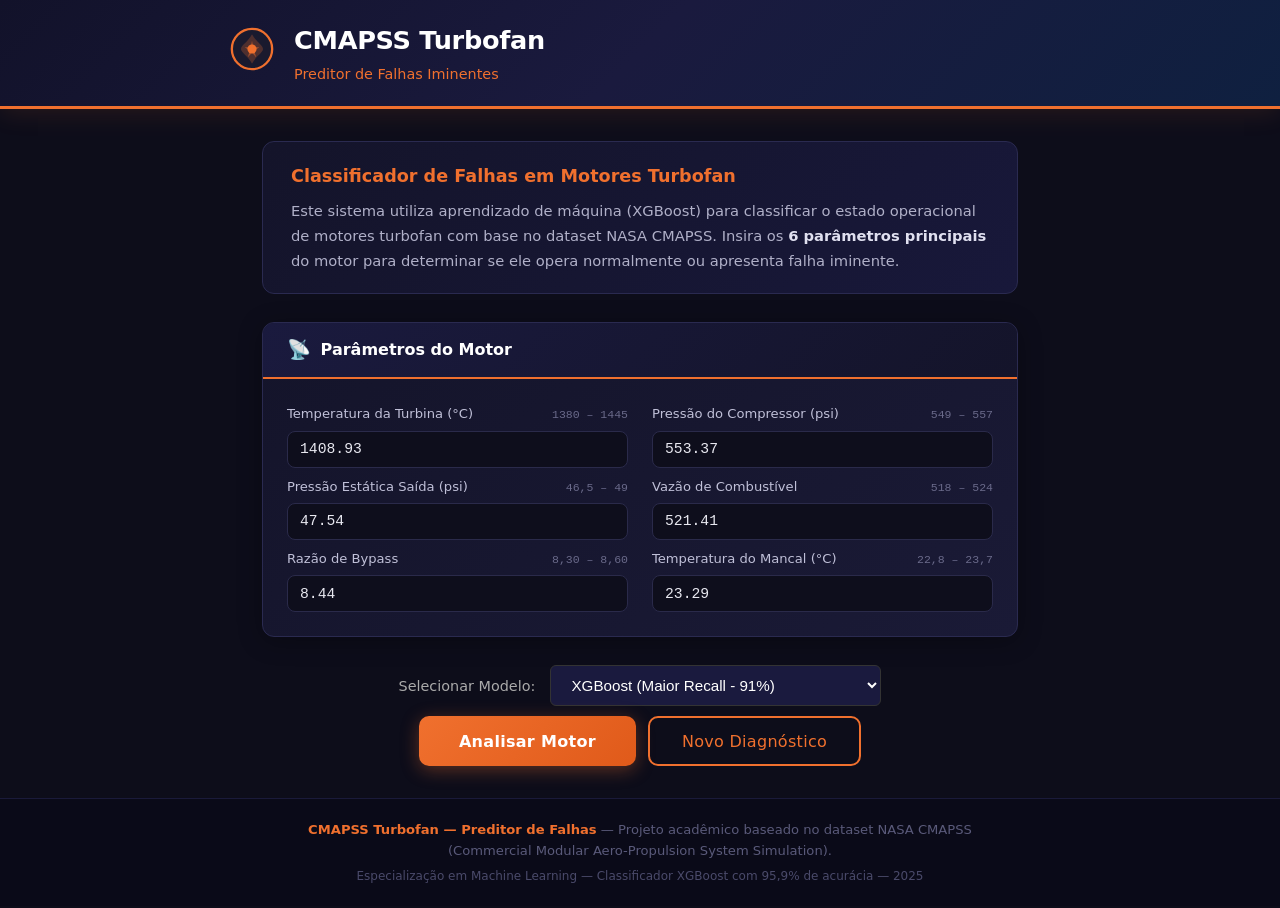
<file: frontend/index.html>
<!DOCTYPE html>
<html lang="pt-BR">
<head>
    <meta charset="UTF-8">
    <meta name="viewport" content="width=device-width, initial-scale=1.0">
    <title>CMAPSS Turbofan - Preditor de Falhas</title>
    <link rel="stylesheet" href="styles.css">
</head>
<body>

    <header>
        <div class="header-content">
            <div class="logo">
                <svg width="44" height="44" viewBox="0 0 48 48" fill="none">
                    <circle cx="24" cy="24" r="22" stroke="#f0702e" stroke-width="2.5" fill="#1a1a2e"/>
                    <path d="M24 8 C28 16 36 20 36 24 C36 28 28 32 24 40 C20 32 12 28 12 24 C12 20 20 16 24 8Z" fill="#f0702e" opacity="0.25"/>
                    <circle cx="24" cy="24" r="5" fill="#f0702e"/>
                    <path d="M24 15 L25.5 22 L32 22 L26.5 26 L28.5 33 L24 28 L19.5 33 L21.5 26 L16 22 L22.5 22Z" fill="#f0702e" opacity="0.5"/>
                </svg>
            </div>
            <div class="header-text">
                <h1>CMAPSS Turbofan</h1>
                <p class="subtitle">Preditor de Falhas Iminentes</p>
            </div>
        </div>
    </header>

    <main>
        <section class="intro">
            <h2>Classificador de Falhas em Motores Turbofan</h2>
            <p>
                Este sistema utiliza aprendizado de máquina (XGBoost) para classificar o estado operacional
                de motores turbofan com base no dataset NASA CMAPSS. Insira os <strong>6 parâmetros principais</strong>
                do motor para determinar se ele opera normalmente ou apresenta falha iminente.
            </p>
        </section>

        <form id="predict-form">
            <div class="card">
                <div class="card-header">
                    <span class="card-icon">📡</span>
                    <h3>Parâmetros do Motor</h3>
                </div>
                <div class="card-body">
                    <div class="input-row">
                        <div class="input-group">
                            <label for="temp_turbina_c">
                                Temperatura da Turbina (°C)
                                <span class="range-hint">1380 – 1445</span>
                            </label>
                            <input type="number" step="any" id="temp_turbina_c"
                                   name="temp_turbina_c" value="1408.93"
                                   min="1380" max="1445" required
                                   placeholder="ex: 1408.93">
                        </div>

                        <div class="input-group">
                            <label for="pressao_compressor_psi">
                                Pressão do Compressor (psi)
                                <span class="range-hint">549 – 557</span>
                            </label>
                            <input type="number" step="any" id="pressao_compressor_psi"
                                   name="pressao_compressor_psi" value="553.37"
                                   min="549" max="557" required
                                   placeholder="ex: 553.37">
                        </div>
                    </div>

                    <div class="input-row">
                        <div class="input-group">
                            <label for="pressao_estatica_psi">
                                Pressão Estática Saída (psi)
                                <span class="range-hint">46,5 – 49</span>
                            </label>
                            <input type="number" step="any" id="pressao_estatica_psi"
                                   name="pressao_estatica_psi" value="47.54"
                                   min="46.5" max="49" required
                                   placeholder="ex: 47.54">
                        </div>

                        <div class="input-group">
                            <label for="vazao_combustivel">
                                Vazão de Combustível
                                <span class="range-hint">518 – 524</span>
                            </label>
                            <input type="number" step="any" id="vazao_combustivel"
                                   name="vazao_combustivel" value="521.41"
                                   min="518" max="524" required
                                   placeholder="ex: 521.41">
                        </div>
                    </div>

                    <div class="input-row">
                        <div class="input-group">
                            <label for="razao_bypass">
                                Razão de Bypass
                                <span class="range-hint">8,30 – 8,60</span>
                            </label>
                            <input type="number" step="0.01" id="razao_bypass"
                                   name="razao_bypass" value="8.44"
                                   min="8.3" max="8.6" required
                                   placeholder="ex: 8.44">
                        </div>

                        <div class="input-group">
                            <label for="temp_mancal_c">
                                Temperatura do Mancal (°C)
                                <span class="range-hint">22,8 – 23,7</span>
                            </label>
                            <input type="number" step="0.01" id="temp_mancal_c"
                                   name="temp_mancal_c" value="23.29"
                                   min="22.8" max="23.7" required
                                   placeholder="ex: 23.29">
                        </div>
                    </div>
                </div>
            </div>

            <div class="model-selector">
                <label for="modelo-select">Selecionar Modelo:</label>
                <select id="modelo-select" class="modelo-select">
                    <option value="xgboost">XGBoost (Maior Recall - 91%)</option>
                    <option value="random_forest">Random Forest (Maior Acuracia - 94,8%)</option>
                </select>
            </div>

            <div class="button-group">
                <button type="submit" id="btn-analyze">
                    <span class="spinner" style="display:none;"></span>
                    <span class="btn-text">Analisar Motor</span>
                </button>
                <button type="button" id="btn-reset" class="btn-secondary">Novo Diagnóstico</button>
            </div>
        </form>

        <!-- Result Area -->
        <div id="result-area" class="result-area" style="display:none;">
            <div id="result-card" class="result-card">
                <div class="result-icon" id="result-icon"></div>
                <div class="result-content">
                    <h3 id="result-title"></h3>
                    <p id="result-message"></p>
                    <div class="result-probability">
                        <span class="prob-label">Probabilidade de falha:</span>
                        <strong class="prob-value" id="result-probability"></strong>
                    </div>
                </div>
            </div>
            <div class="result-actions">
                <button type="button" id="btn-new-diagnosis" class="btn-secondary">Novo Diagnóstico</button>
            </div>
        </div>

        <!-- Error Area -->
        <div id="error-area" class="error-area" style="display:none;">
            <p id="error-message"></p>
        </div>
    </main>

    <footer>
        <p>
            <strong>CMAPSS Turbofan — Preditor de Falhas</strong> &mdash;
            Projeto acadêmico baseado no dataset NASA CMAPSS (Commercial Modular Aero-Propulsion System Simulation).
        </p>
        <p class="footer-meta">
            Especialização em Machine Learning &mdash; Classificador XGBoost com 95,9% de acurácia &mdash; 2025
        </p>
    </footer>

    <script src="script.js"></script>
</body>
</html>
</file>
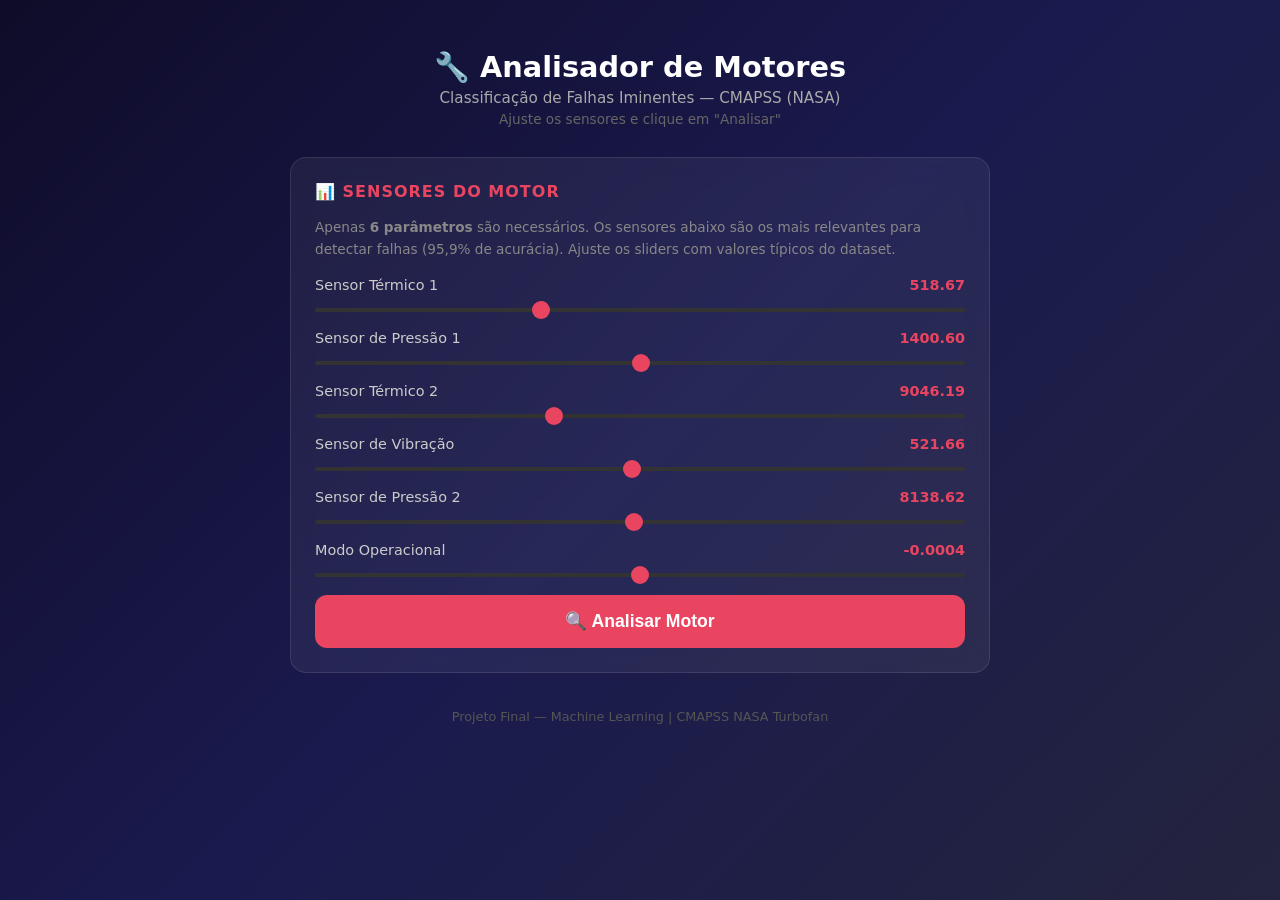
<file: frontend/index-simples.html>
<!DOCTYPE html>
<html lang="pt-br">
<head>
<meta charset="UTF-8">
<meta name="viewport" content="width=device-width, initial-scale=1.0">
<title>Analisador de Motores - CMAPSS</title>
<style>
* { margin: 0; padding: 0; box-sizing: border-box; }
body {
  font-family: system-ui, -apple-system, sans-serif;
  background: linear-gradient(135deg, #0f0c29, #1a1a4e, #24243e);
  min-height: 100vh;
  color: #e0e0e0;
  padding: 20px;
}
.container {
  max-width: 700px;
  margin: 0 auto;
}
.header {
  text-align: center;
  padding: 30px 20px;
}
.header h1 { font-size: 1.8em; color: #fff; margin-bottom: 5px; }
.header p { color: #aaa; font-size: 0.95em; }
.card {
  background: rgba(255,255,255,0.06);
  backdrop-filter: blur(12px);
  border: 1px solid rgba(255,255,255,0.1);
  border-radius: 16px;
  padding: 24px;
  margin-bottom: 16px;
}
.card h3 {
  font-size: 1em;
  color: #e94560;
  margin-bottom: 16px;
  text-transform: uppercase;
  letter-spacing: 1px;
}
.input-group {
  margin-bottom: 14px;
}
.input-group label {
  display: flex;
  justify-content: space-between;
  font-size: 0.9em;
  color: #ccc;
  margin-bottom: 4px;
}
.input-group label span { color: #e94560; font-weight: bold; }
.input-group input[type="range"] {
  width: 100%;
  -webkit-appearance: none;
  height: 4px;
  background: #333;
  border-radius: 2px;
  outline: none;
}
.input-group input[type="range"]::-webkit-slider-thumb {
  -webkit-appearance: none;
  width: 18px;
  height: 18px;
  border-radius: 50%;
  background: #e94560;
  cursor: pointer;
}
.valor-slider {
  display: inline-block;
  min-width: 100px;
  text-align: right;
  font-family: monospace;
  font-size: 0.95em;
  color: #e94560;
}
.btn {
  width: 100%;
  padding: 16px;
  background: #e94560;
  color: #fff;
  border: none;
  border-radius: 12px;
  font-size: 1.1em;
  font-weight: 600;
  cursor: pointer;
  transition: 0.3s;
}
.btn:hover:not(:disabled) { background: #ff6b81; transform: translateY(-1px); }
.btn:disabled { opacity: 0.5; cursor: not-allowed; }
.btn .spinner { display: none; }
.btn.loading .spinner {
  display: inline-block;
  width: 18px; height: 18px;
  border: 2px solid rgba(255,255,255,0.3);
  border-top-color: #fff;
  border-radius: 50%;
  animation: spin 0.6s linear infinite;
  margin-right: 8px;
  vertical-align: middle;
}
@keyframes spin { to { transform: rotate(360deg); } }
.result-area {
  display: none;
  margin-top: 16px;
}
.result-card {
  border-radius: 16px;
  padding: 24px;
  text-align: center;
  animation: fadeIn 0.3s;
}
@keyframes fadeIn { from { opacity: 0; transform: translateY(10px); } to { opacity: 1; transform: translateY(0); } }
.result-card.success { background: rgba(46,204,113,0.15); border: 1px solid #2ecc71; }
.result-card.failure { background: rgba(231,76,60,0.15); border: 1px solid #e74c3c; }
.result-icon { font-size: 3em; margin-bottom: 8px; }
.result-title { font-size: 1.4em; font-weight: bold; margin-bottom: 4px; }
.result-card.success .result-title { color: #2ecc71; }
.result-card.failure .result-title { color: #e74c3c; }
.result-prob { font-size: 0.95em; color: #aaa; margin-bottom: 8px; }
.result-prob strong { color: #fff; font-size: 1.4em; }
.result-msg { font-size: 0.95em; color: #ccc; }
.error-area {
  display: none;
  background: rgba(231,76,60,0.1);
  border: 1px solid #e74c3c;
  border-radius: 12px;
  padding: 16px;
  margin-top: 16px;
  color: #e74c3c;
  text-align: center;
}
.footer {
  text-align: center;
  padding: 20px;
  color: #555;
  font-size: 0.8em;
}
.desc-sensores {
  font-size: 0.85em;
  color: #888;
  margin-bottom: 16px;
  line-height: 1.6;
}
</style>
</head>
<body>
<div class="container">
  <div class="header">
    <h1>🔧 Analisador de Motores</h1>
    <p>Classificação de Falhas Iminentes — CMAPSS (NASA)</p>
    <p style="font-size:0.85em; color:#666; margin-top:4px;">Ajuste os sensores e clique em "Analisar"</p>
  </div>

  <div class="card">
    <h3>📊 Sensores do Motor</h3>
    <div class="desc-sensores">
      Apenas <strong>6 parâmetros</strong> são necessários. Os sensores abaixo são os mais relevantes 
      para detectar falhas (95,9% de acurácia). Ajuste os sliders com valores típicos do dataset.
    </div>

    <div class="input-group">
      <label>Sensor Térmico 1 <span id="val-sensor_11">518.67</span></label>
      <input type="range" id="sensor_11" min="450" max="650" step="0.1" value="518.67">
    </div>
    <div class="input-group">
      <label>Sensor de Pressão 1 <span id="val-sensor_04">1400.60</span></label>
      <input type="range" id="sensor_04" min="1200" max="1600" step="0.1" value="1400.60">
    </div>
    <div class="input-group">
      <label>Sensor Térmico 2 <span id="val-sensor_09">9046.19</span></label>
      <input type="range" id="sensor_09" min="8500" max="10000" step="0.1" value="9046.19">
    </div>
    <div class="input-group">
      <label>Sensor de Vibração <span id="val-sensor_12">521.66</span></label>
      <input type="range" id="sensor_12" min="400" max="650" step="0.1" value="521.66">
    </div>
    <div class="input-group">
      <label>Sensor de Pressão 2 <span id="val-sensor_14">8138.62</span></label>
      <input type="range" id="sensor_14" min="7500" max="8800" step="0.1" value="8138.62">
    </div>
    <div class="input-group">
      <label>Modo Operacional <span id="val-op_setting_2">-0.0004</span></label>
      <input type="range" id="op_setting_2" min="-1" max="1" step="0.0001" value="-0.0004">
    </div>

    <button class="btn" id="btn-analyze" onclick="analisar()">
      <span class="spinner"></span>
      <span class="btn-text">🔍 Analisar Motor</span>
    </button>

    <div id="result-area" class="result-area">
      <div id="result-card" class="result-card">
        <div class="result-icon" id="result-icon"></div>
        <div class="result-title" id="result-title"></div>
        <div class="result-prob">Probabilidade de falha: <strong id="result-prob">0%</strong></div>
        <div class="result-msg" id="result-msg"></div>
      </div>
    </div>
    <div id="error-area" class="error-area">
      <p id="error-msg"></p>
    </div>
  </div>

  <div class="footer">
    Projeto Final — Machine Learning | CMAPSS NASA Turbofan
  </div>
</div>

<script>
// Atualizar valores dos sliders em tempo real
['sensor_11','sensor_04','sensor_09','sensor_12','sensor_14','op_setting_2'].forEach(id => {
  const el = document.getElementById(id);
  el.addEventListener('input', () => {
    document.getElementById('val-' + id).textContent = parseFloat(el.value).toFixed(4);
  });
});

async function analisar() {
  const btn = document.getElementById('btn-analyze');
  const resultArea = document.getElementById('result-area');
  const errorArea = document.getElementById('error-area');
  
  resultArea.style.display = 'none';
  errorArea.style.display = 'none';
  
  btn.classList.add('loading');
  btn.disabled = true;
  
  const dados = {};
  ['sensor_11','sensor_04','sensor_09','sensor_12','sensor_14','op_setting_2'].forEach(id => {
    dados[id] = parseFloat(document.getElementById(id).value);
  });
  
  try {
    const resp = await fetch('http://localhost:8000/predict-simple', {
      method: 'POST',
      headers: { 'Content-Type': 'application/json' },
      body: JSON.stringify(dados)
    });
    
    if (!resp.ok) {
      const err = await resp.json();
      throw new Error(err.detail || 'Erro do servidor');
    }
    
    const result = await resp.json();
    const isFalha = result.classe === 1;
    const prob = (result.probabilidade_falha * 100).toFixed(2);
    
    const card = document.getElementById('result-card');
    card.className = 'result-card ' + (isFalha ? 'failure' : 'success');
    document.getElementById('result-icon').textContent = isFalha ? '⚠️' : '✅';
    document.getElementById('result-title').textContent = isFalha ? 'FALHA IMINENTE' : 'OPERACIONAL NORMAL';
    document.getElementById('result-title').style.color = isFalha ? '#e74c3c' : '#2ecc71';
    document.getElementById('result-prob').textContent = prob + '%';
    document.getElementById('result-msg').textContent = result.mensagem;
    
    resultArea.style.display = 'block';
    resultArea.scrollIntoView({ behavior: 'smooth', block: 'center' });
  } catch (err) {
    errorArea.style.display = 'block';
    document.getElementById('error-msg').textContent = 'Erro: ' + (err.message || 'API offline');
    errorArea.scrollIntoView({ behavior: 'smooth', block: 'center' });
  } finally {
    btn.classList.remove('loading');
    btn.disabled = false;
  }
}
</script>
</body>
</html>
</file>
<file: frontend/styles.css>
/* ============================================
   CMAPSS Turbofan - Preditor de Falhas
   Tema Industrial (Azul Escuro + Laranja)
   ============================================ */

/* --- Reset & Base --- */
*, *::before, *::after {
    margin: 0;
    padding: 0;
    box-sizing: border-box;
}

html {
    scroll-behavior: smooth;
    font-size: 16px;
}

body {
    font-family: system-ui, -apple-system, BlinkMacSystemFont, 'Segoe UI', Roboto, Oxygen, Ubuntu, Cantarell, sans-serif;
    background: #0d0d1a;
    color: #e0e0e0;
    min-height: 100vh;
    display: flex;
    flex-direction: column;
    line-height: 1.6;
}

/* --- Header --- */
header {
    background: linear-gradient(135deg, #12122a 0%, #1a1a3e 50%, #0f2040 100%);
    border-bottom: 3px solid #f0702e;
    padding: 1.25rem 2rem;
    box-shadow: 0 4px 24px rgba(240, 112, 46, 0.12);
}

.header-content {
    max-width: 820px;
    margin: 0 auto;
    display: flex;
    align-items: center;
    gap: 1.25rem;
}

.logo {
    flex-shrink: 0;
}

.header-text h1 {
    font-size: 1.6rem;
    font-weight: 700;
    color: #ffffff;
    letter-spacing: -0.3px;
}

.header-text .subtitle {
    font-size: 0.9rem;
    color: #f0702e;
    font-weight: 500;
    margin-top: 0.1rem;
}

/* --- Main --- */
main {
    flex: 1;
    max-width: 820px;
    margin: 0 auto;
    padding: 2rem;
    width: 100%;
}

/* --- Intro Section --- */
.intro {
    background: linear-gradient(135deg, #14142a, #18183a);
    border: 1px solid #2a2a50;
    border-radius: 12px;
    padding: 1.25rem 1.75rem;
    margin-bottom: 1.75rem;
}

.intro h2 {
    color: #f0702e;
    font-size: 1.1rem;
    margin-bottom: 0.5rem;
    font-weight: 600;
}

.intro p {
    color: #b0b0c8;
    font-size: 0.92rem;
    line-height: 1.7;
}

.intro strong {
    color: #e0e0f0;
}

/* --- Card --- */
.card {
    background: linear-gradient(145deg, #14142a, #1a1a36);
    border: 1px solid #2a2a50;
    border-radius: 12px;
    overflow: hidden;
    box-shadow: 0 4px 24px rgba(0, 0, 0, 0.3);
    margin-bottom: 1.75rem;
}

.card-header {
    background: linear-gradient(135deg, #1a1a3e, #14142a);
    padding: 0.75rem 1.5rem;
    border-bottom: 2px solid #f0702e;
    display: flex;
    align-items: center;
    gap: 0.6rem;
}

.card-icon {
    font-size: 1.2rem;
}

.card-header h3 {
    color: #ffffff;
    font-size: 1rem;
    font-weight: 600;
}

.card-body {
    padding: 1.5rem;
}

/* --- Input Row (2 columns) --- */
.input-row {
    display: grid;
    grid-template-columns: 1fr 1fr;
    gap: 1rem 1.5rem;
    margin-bottom: 0.5rem;
}

.input-row:last-child {
    margin-bottom: 0;
}

/* --- Input Group --- */
.input-group {
    margin-bottom: 0;
}

.input-group label {
    display: flex;
    justify-content: space-between;
    align-items: baseline;
    font-size: 0.82rem;
    color: #c0c0d8;
    font-weight: 500;
    margin-bottom: 0.35rem;
}

.input-group label .range-hint {
    font-size: 0.72rem;
    color: #6a6a8a;
    font-weight: 400;
    font-family: 'SF Mono', 'Fira Code', 'Consolas', monospace;
}

.input-group input {
    width: 100%;
    padding: 0.6rem 0.75rem;
    background: #0e0e1c;
    border: 1px solid #2a2a4a;
    border-radius: 8px;
    color: #e8e8f0;
    font-size: 0.92rem;
    font-family: 'SF Mono', 'Fira Code', 'Consolas', monospace;
    transition: border-color 0.2s ease, box-shadow 0.2s ease;
    outline: none;
}

.input-group input:focus {
    border-color: #f0702e;
    box-shadow: 0 0 0 3px rgba(240, 112, 46, 0.15);
}

.input-group input::placeholder {
    color: #3a3a5a;
}

.input-group input.invalid {
    border-color: #e84545;
    box-shadow: 0 0 0 3px rgba(232, 69, 69, 0.15);
}

/* --- Buttons --- */
.model-selector {
    text-align: center;
    margin: 20px 0 10px;
}

.model-selector label {
    color: #aaa;
    font-size: 0.9rem;
    margin-right: 10px;
}

.modelo-select {
    background: #1a1a3e;
    color: #fff;
    border: 1px solid #333;
    border-radius: 6px;
    padding: 10px 16px;
    font-size: 0.95rem;
    cursor: pointer;
    min-width: 280px;
    transition: border-color 0.2s;
}

.modelo-select:hover,
.modelo-select:focus {
    border-color: #f0702e;
    outline: none;
}

.modelo-select option {
    background: #1a1a3e;
    color: #fff;
}

.button-group {
    display: flex;
    gap: 12px;
    justify-content: center;
    flex-wrap: wrap;
    margin-top: 8px;
}
button {
    font-family: inherit;
    cursor: pointer;
    border: none;
    outline: none;
    transition: all 0.2s ease;
}

#btn-analyze {
    display: inline-flex;
    align-items: center;
    gap: 0.6rem;
    padding: 0.85rem 2.5rem;
    background: linear-gradient(135deg, #f0702e, #e05a1a);
    color: #fff;
    font-size: 1rem;
    font-weight: 600;
    border-radius: 10px;
    box-shadow: 0 4px 18px rgba(240, 112, 46, 0.35);
    letter-spacing: 0.3px;
}

#btn-analyze:hover:not(:disabled) {
    transform: translateY(-2px);
    box-shadow: 0 6px 28px rgba(240, 112, 46, 0.5);
}

#btn-analyze:active:not(:disabled) {
    transform: translateY(0);
}

#btn-analyze:disabled {
    opacity: 0.6;
    cursor: not-allowed;
    transform: none;
}

.btn-secondary {
    padding: 0.85rem 2rem;
    background: transparent;
    color: #f0702e;
    font-size: 1rem;
    font-weight: 500;
    border: 2px solid #f0702e;
    border-radius: 10px;
    letter-spacing: 0.3px;
}

.btn-secondary:hover {
    background: rgba(240, 112, 46, 0.1);
    transform: translateY(-2px);
}

/* --- Spinner --- */
.spinner {
    display: inline-block;
    width: 20px;
    height: 20px;
    border: 3px solid rgba(255, 255, 255, 0.3);
    border-top-color: #ffffff;
    border-radius: 50%;
    animation: spin 0.7s linear infinite;
}

@keyframes spin {
    to { transform: rotate(360deg); }
}

/* --- Result Area --- */
.result-area {
    margin-top: 1.75rem;
    animation: fadeIn 0.4s ease;
}

.result-card {
    display: flex;
    align-items: flex-start;
    gap: 1.25rem;
    padding: 1.5rem 2rem;
    border-radius: 12px;
    border: 1px solid;
    background: #14142a;
    box-shadow: 0 4px 24px rgba(0, 0, 0, 0.3);
}

.result-card.success {
    border-color: #2ecc71;
    background: linear-gradient(145deg, #142a1a, #14142a);
}

.result-card.success .result-icon {
    background: #2ecc71;
    color: #fff;
}

.result-card.failure {
    border-color: #e84545;
    background: linear-gradient(145deg, #2a1414, #14142a);
}

.result-card.failure .result-icon {
    background: #e84545;
    color: #fff;
}

.result-icon {
    flex-shrink: 0;
    width: 56px;
    height: 56px;
    border-radius: 50%;
    display: flex;
    align-items: center;
    justify-content: center;
    font-size: 1.8rem;
    font-weight: 700;
}

.result-content h3 {
    font-size: 1.25rem;
    font-weight: 700;
    margin-bottom: 0.35rem;
}

.result-card.success .result-content h3 {
    color: #2ecc71;
}

.result-card.failure .result-content h3 {
    color: #e84545;
}

.result-content p {
    font-size: 0.92rem;
    color: #b0b0c8;
    margin-bottom: 0.6rem;
    line-height: 1.5;
}

.result-probability {
    display: flex;
    align-items: center;
    gap: 0.5rem;
    font-size: 0.9rem;
}

.prob-label {
    color: #8a8aaa;
}

.prob-value {
    font-weight: 700;
    font-family: 'SF Mono', 'Fira Code', 'Consolas', monospace;
    font-size: 1.2rem;
    color: #e0e0f0;
}

.result-card.success .prob-value {
    color: #2ecc71;
}

.result-card.failure .prob-value {
    color: #e84545;
}

.result-actions {
    text-align: center;
    margin-top: 1rem;
}

/* --- Error Area --- */
.error-area {
    margin-top: 1.5rem;
    padding: 1rem 1.5rem;
    background: #2a1414;
    border: 1px solid #e84545;
    border-radius: 10px;
    animation: fadeIn 0.3s ease;
}

.error-area p {
    color: #ff6b6b;
    font-size: 0.92rem;
    font-weight: 500;
    white-space: pre-line;
}

/* --- Footer --- */
footer {
    background: #0a0a18;
    border-top: 1px solid #1a1a3a;
    padding: 1.25rem 2rem;
    text-align: center;
}

footer p {
    color: #5a5a7a;
    font-size: 0.82rem;
    line-height: 1.6;
    max-width: 700px;
    margin: 0 auto;
}

footer .footer-meta {
    margin-top: 0.35rem;
    font-size: 0.75rem;
    color: #4a4a6a;
}

footer strong {
    color: #f0702e;
}

/* --- Animations --- */
@keyframes fadeIn {
    from {
        opacity: 0;
        transform: translateY(10px);
    }
    to {
        opacity: 1;
        transform: translateY(0);
    }
}

/* --- Responsive --- */
@media (max-width: 700px) {
    header {
        padding: 1rem;
    }

    .header-content {
        gap: 0.9rem;
    }

    .header-text h1 {
        font-size: 1.25rem;
    }

    .header-text .subtitle {
        font-size: 0.8rem;
    }

    main {
        padding: 1rem;
    }

    .intro {
        padding: 1rem 1.25rem;
    }

    .intro p {
        font-size: 0.88rem;
    }

    .input-row {
        grid-template-columns: 1fr;
        gap: 0.85rem;
    }

    .card-body {
        padding: 1.1rem;
    }

    .result-card {
        flex-direction: column;
        align-items: center;
        text-align: center;
        padding: 1.25rem;
    }

    .result-probability {
        justify-content: center;
    }

    .button-group {
        flex-direction: column;
        align-items: stretch;
    }

    #btn-analyze,
    .btn-secondary {
        justify-content: center;
        text-align: center;
    }

    footer {
        padding: 1rem;
    }
}
</file>
